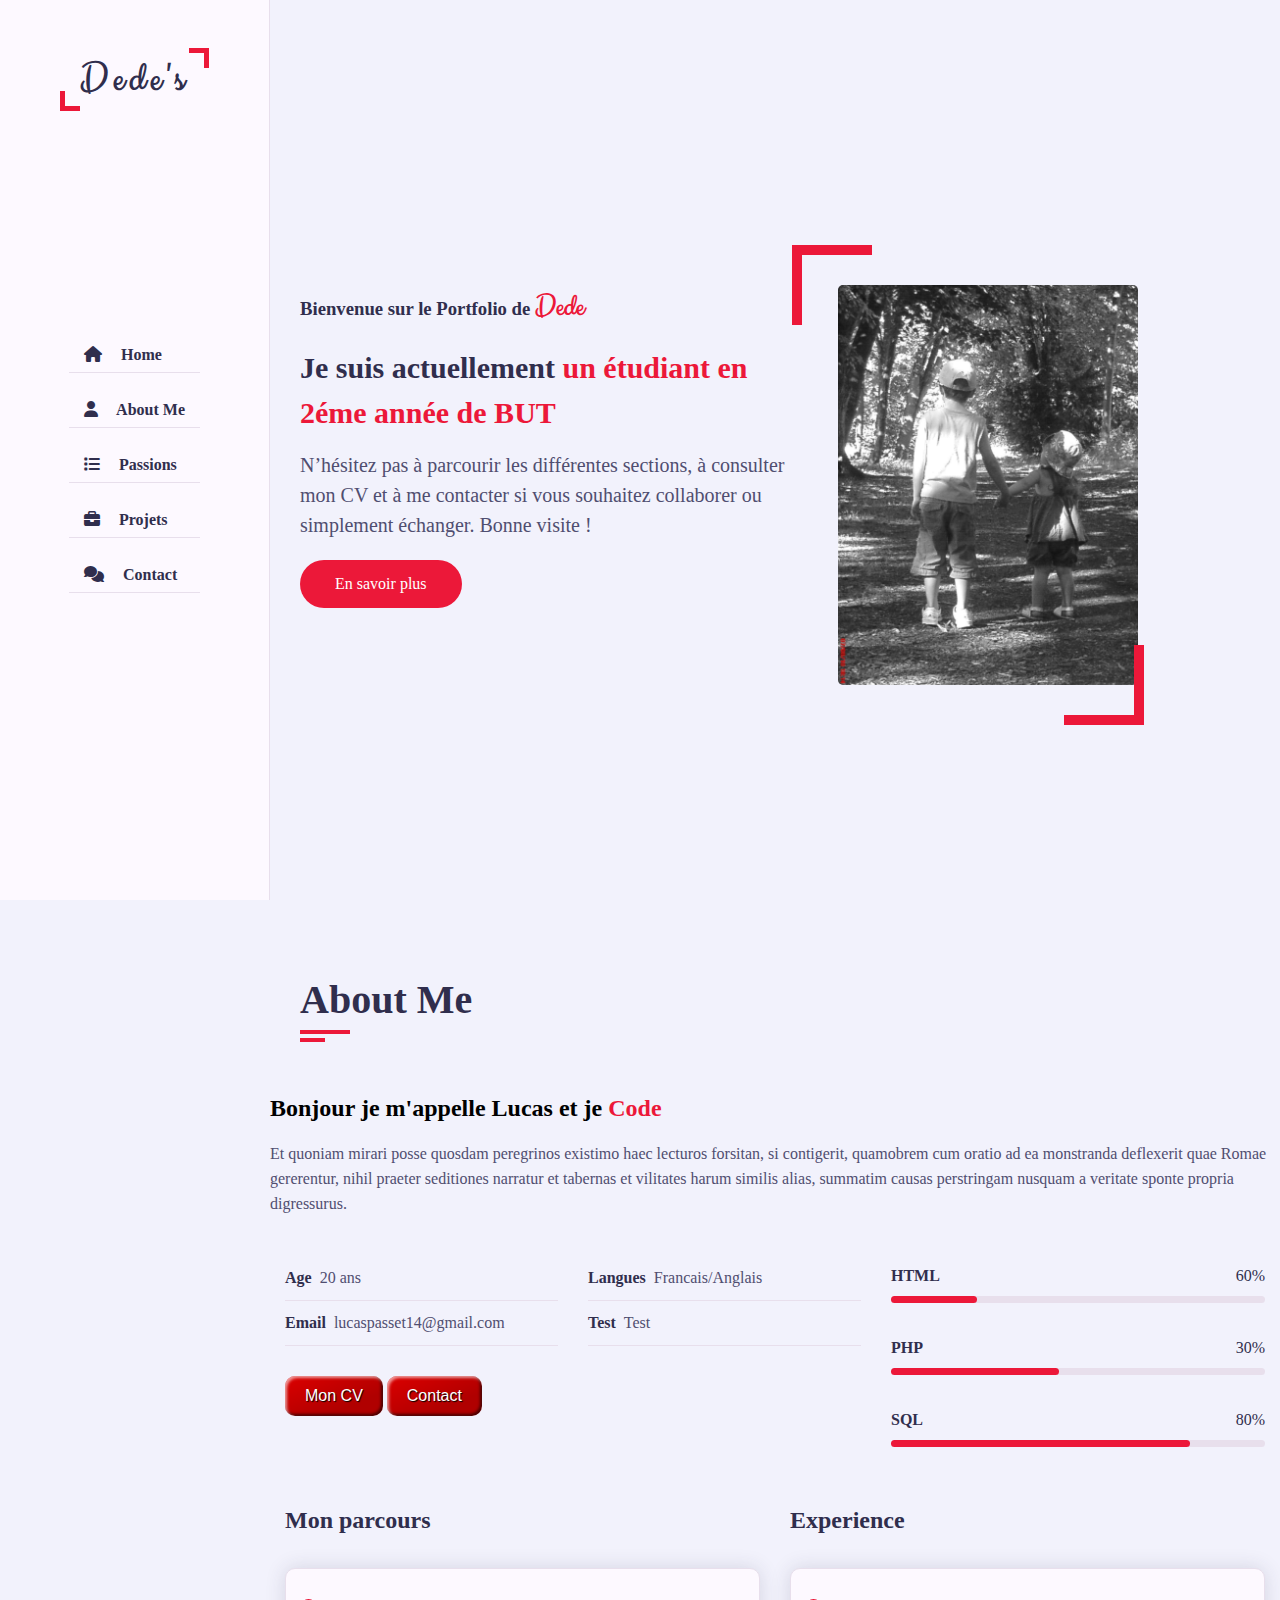
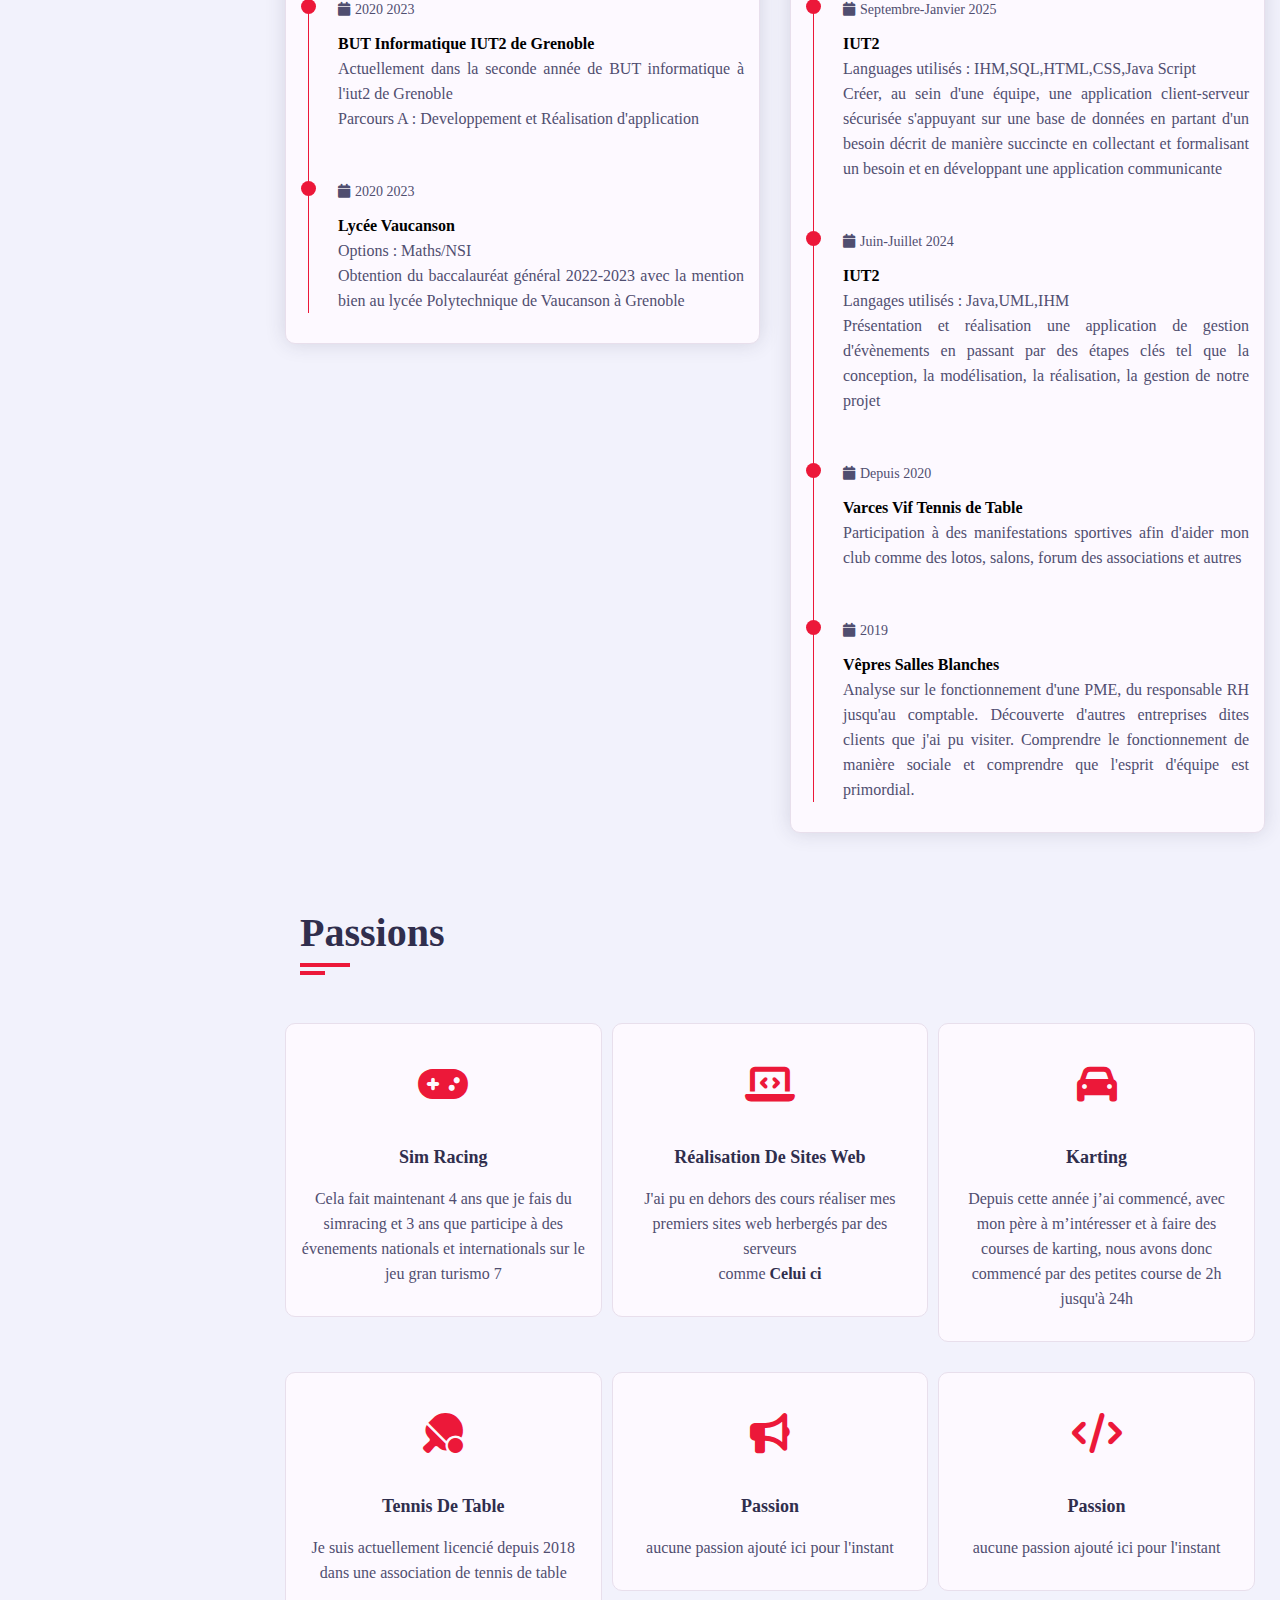
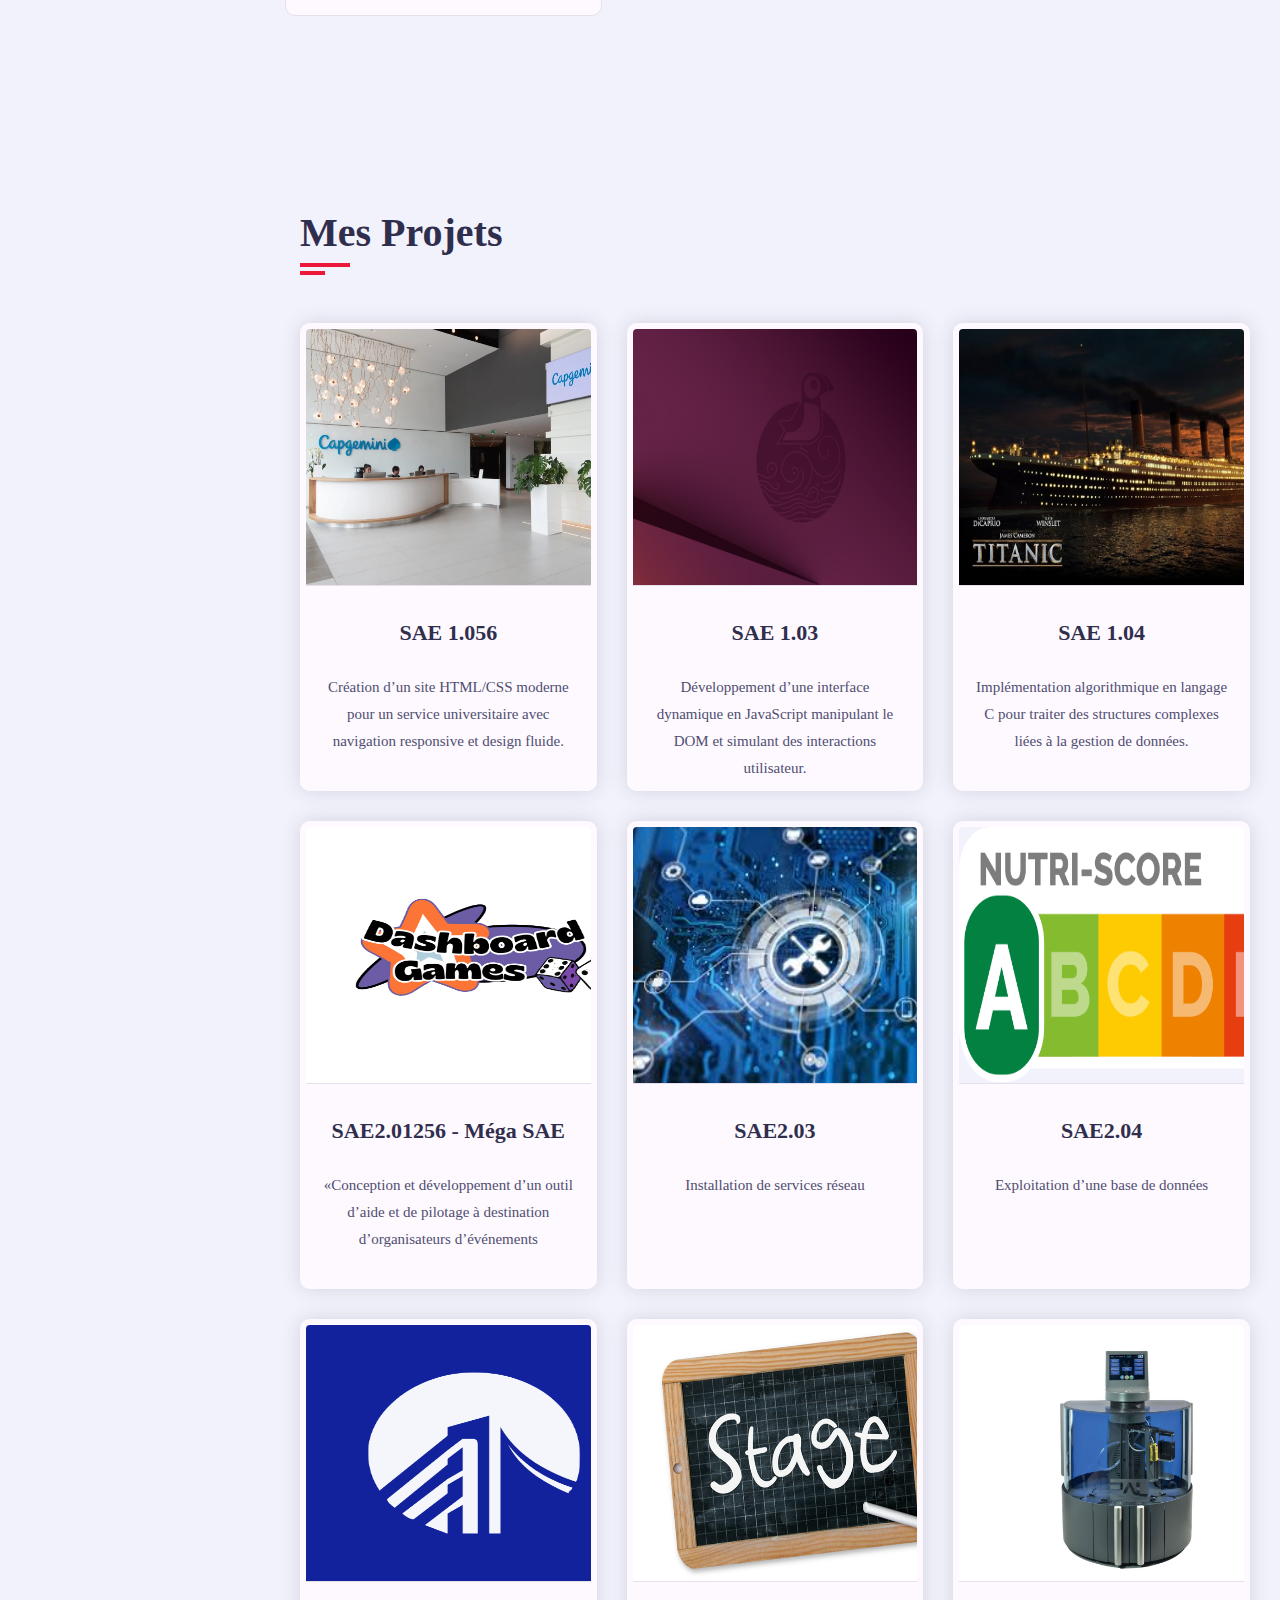
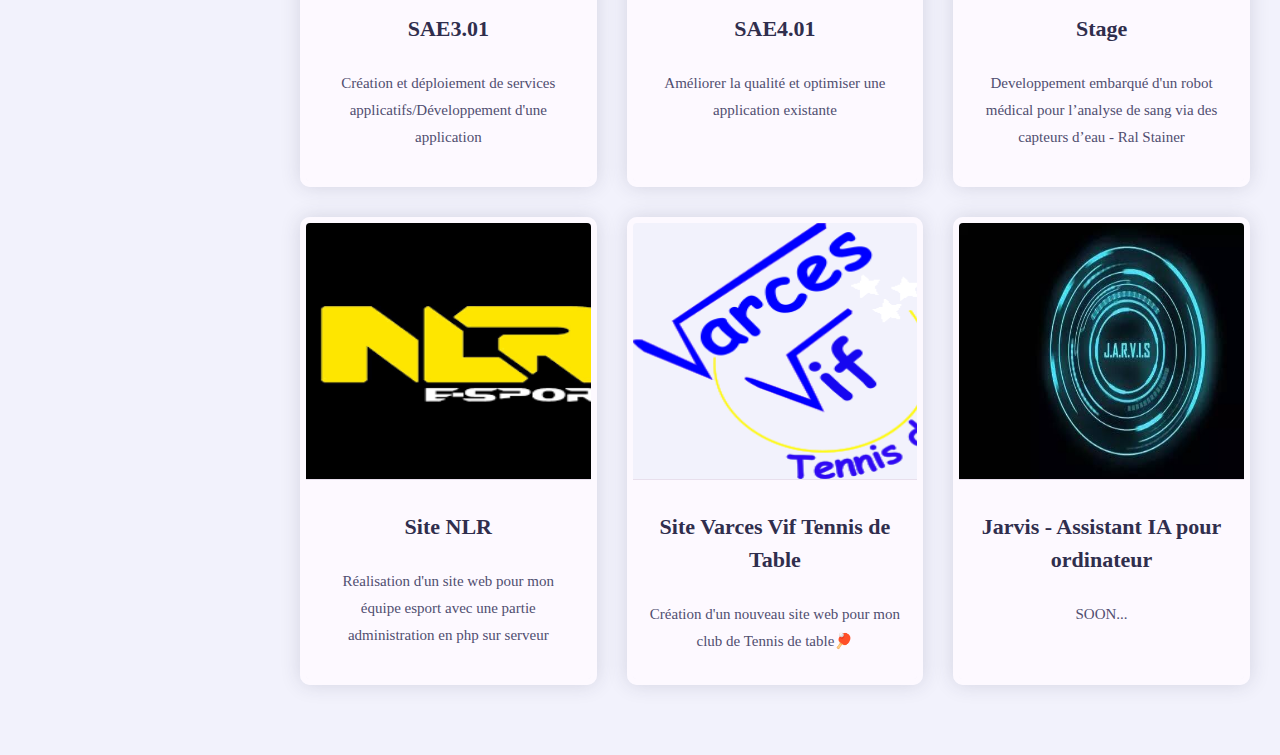
<file: index.html>
<!DOCTYPE html>
<html lang="en">
<head>
    <meta charset="UTF-8">
    <meta name="viewport" content="width=device-width, initial-scale=1.0">
    <title>Document</title>

    <link rel="stylesheet" href="css/styles.css">
    <link rel="stylesheet" href="css/colors.css">
    <link rel="stylesheet" href="https://cdnjs.cloudflare.com/ajax/libs/font-awesome/6.5.1/css/all.min.css">
</head>
<body>

    <div class="main-container">

        <div class="aside">
            <div class="logo">
                <a href=""><span>Dede's</span></a>
            </div>
            <div class="nav-toggler">
                <span></span>
            </div>
            <ul class="nav">
                <li><a href="index.html"><i class="fa fa-home"></i> Home</a></li>
                <li><a href="#about"><i class="fa fa-user"></i> About Me</a></li>
                <li><a href="#passions"><i class="fa fa-list"></i> Passions</a></li>
                <li><a href="#projets"><i class="fa fa-briefcase"></i> Projets</a></li>
                <li><a href="Contact.html"><i class="fa fa-comments"></i> Contact</a></li>

            </ul>
        </div>
            <div class="main-content">
                    <section class="home section ">
                        <div class="container">
                            <div class="row">
                                <div class="home-info padd-15">
                                    <div class="hello"><h3 class="welcome">
                                        Bienvenue sur le Portfolio de <span class="name">Dede</span>
                                    </h3>
                                    <h3 class="my-profession">
                                        Je suis actuellement <span class="typing">un étudiant en 2éme année de BUT</span>
                                    </h3>
                                    <p>N’hésitez pas à parcourir les différentes sections, à consulter mon CV et à me contacter si vous souhaitez collaborer ou simplement échanger. Bonne visite !</p>
                                    <a href="#about" class="about-me">En savoir plus</a>
                                    </div>
                                    
                                </div>
                                <div class="home-img padd-15">
                                    <img src="images/IMG_20230210_131032.jpg" alt="Cover Picture">
                                </div>
                            </div>
                        </div>
                    </section>
                     <!-- A Propos début-->

                     <section class="about section  " id="about">
                        <div class="container">
                            <div class="row">
                                <div class="section-title padd-15" >
                                    <h2>About Me</h2>
                                </div>
                            </div>
                            <div class="row">
                                <div class="about-content">
                                    <div class="row">
                                    <div class="about-text">
                                        <h3>Bonjour je m'appelle Lucas et je <span>Code </span></h3>
                                        <p>Et quoniam mirari posse quosdam peregrinos existimo haec lecturos forsitan, si contigerit, 
                                            quamobrem cum oratio ad ea monstranda deflexerit quae Romae gererentur, 
                                            nihil praeter seditiones narratur et tabernas et vilitates harum similis alias, 
                                            summatim causas perstringam nusquam a veritate sponte propria digressurus.</p>
                                    </div>
                                </div>
                                
                                <div class="row">
                                    <div class="Infos  padd-15">
                                     <div class="row">
                                            <div class="info-item padd-15">
                                               <p> Age <span>20 ans </span></p>
                                            </div>
                                            <div class="info-item padd-15">
                                                <p> Langues <span>Francais/Anglais </span></p>
                                             </div>
                                             <div class="info-item padd-15">
                                                <p> Email <span>lucaspasset14@gmail.com </span></p>
                                             </div>
                                             <div class="info-item padd-15">
                                                <p> Test <span> Test </span></p>
                                             </div>
                                         </div>                  
                                        <div class="row">
                                            <div class="buttons padd-15">
                                               <button class="favorite styled" type="button"><a href="Passet Lucas CV.pdf" download>Mon CV</a></button>
                                                <button class="favorite styled" type="button"><a href="Contact.html" class="btn-hire-me">Contact</a></button>
                                                
                                        </div>

                                            </div>
                                        </div>
                                    <div class="skills padd-15">
                                        <div class="row">
                                            <div class="skill-item padd-15">
                                                <h5>HTML</h5>
                                                <div class="progress">
                                                <div class="progress-in" style="width: 23%;"></div>
                                                <div class="skill-percent">60%</div>
                                                </div>
                                            </div>
                                            </div>
                                            <div class="skill-item ">
                                                <h5>PHP</h5>
                                                <div class="progress">
                                                <div class="progress-in" style="width: 45%;"></div>
                                                <div class="skill-percent">30%</div>
                                            </div>
                                        </div>
                                        <div class="skill-item ">
                                            <h5>SQL</h5>
                                            <div class="progress">
                                            <div class="progress-in" style="width: 80%;"></div>
                                            <div class="skill-percent">80%</div>    
                                        </div>
                                    </div>
                                    </div>
                                    </div>
                                    <div class="row">
                                        <div class="education padd-15">
                                            <h3 class="title">Mon parcours </h3>
                                            <div class="row">
                                            <div class="timeline-box padd-15">
                                                <div class="timeline shadow-dark">
                                                    <!-- timeline item -->
                                                     <div class="timeline-item">
                                                        <div class="circle-dot"></div>
                                                            <h3 class="timeline-date">
                                                                <i class="fa fa-calendar"></i>2020 2023
                                                            </h3>
                                                            <h4 class="timline-title">
                                                                BUT Informatique IUT2 de Grenoble
                                                            </h4>
                                                            <p class="timeline-text">Actuellement dans la seconde année de BUT informatique à l'iut2 de Grenoble
                                                                <br> Parcours A : Developpement et Réalisation d'application 
                                                            </p>                                       
                                                     </div>
                                                     <!-- timeline item -->
                                                     <div class="timeline-item">
                                                        <div class="circle-dot"></div>
                                                            <h3 class="timeline-date">
                                                                <i class="fa fa-calendar"></i>2020 2023
                                                            </h3>
                                                            <h4 class="timline-title">
                                                                Lycée Vaucanson 
                                                            </h4>
                                                            <p class="timeline-text">Options : Maths/NSI <br>
                                            Obtention du baccalauréat général 2022-2023 avec la 
                                            mention bien au lycée Polytechnique de Vaucanson à Grenoble
                                                            </p>                                       
                                                     </div>
                                                    </div>
                                                </div>
                                            </div>

                                        </div>
                                        <div class="experience padd-15">
                                            <h3 class="title">Experience </h3>
                                            <div class="row">
                                                <div class="timeline-box padd-15">
                                                    <div class="timeline shadow-dark">
                                                        <div class="timeline-item">
                                                            <div class="circle-dot"></div>
                                                                <h3 class="timeline-date">
                                                                    <i class="fa fa-calendar"></i>Septembre-Janvier 2025
                                                                </h3>
                                                                <h4 class="timline-title">IUT2   </h4>
                                                                <p class="timeline-text">Languages utilisés : IHM,SQL,HTML,CSS,Java Script <br>
                                                                            Créer, au sein d'une équipe, une application client-serveur sécurisée 
                                                                            s'appuyant sur une base de données en partant d'un besoin décrit de manière succincte en collectant et formalisant un besoin et en développant une application communicante</p>                                     
                                                            
                                                         </div>
                                                        <!-- timeline item -->
                                                         <div class="timeline-item">
                                                            <div class="circle-dot"></div>
                                                                <h3 class="timeline-date">
                                                                    <i class="fa fa-calendar"></i>Juin-Juillet 2024
                                                                </h3>
                                                                <h4 class="timline-title">IUT2                                                                 </h4>
                                                                <p class="timeline-text">Langages utilisés : Java,UML,IHM <br>
                                                                Présentation et réalisation une application de 
                                                                    gestion d'évènements en passant par des étapes clés tel que la conception, la modélisation, la réalisation, la gestion de notre projet</p>                                     
                                                            
                                                         </div>
                                                         <!-- timeline item -->
                                                         <div class="timeline-item">
                                                            <div class="circle-dot"> </div>
                                                                <h3 class="timeline-date">
                                                                    <i class="fa fa-calendar"></i>Depuis 2020
                                                                </h3>
                                                                <h4 class="timline-title">Varces Vif Tennis de Table                                                                </h4>
                                                                <p class="timeline-text">Participation à des manifestations sportives afin d'aider mon club comme des lotos, salons, forum des associations et autres</p>                                     
                                                         </div>
                                                         <!-- timeline item -->
                                                         <div class="timeline-item">
                                                            <div class="circle-dot"> </div>
                                                                <h3 class="timeline-date">
                                                                    <i class="fa fa-calendar"></i>2019
                                                                </h3>
                                                                <h4 class="timline-title">Vêpres Salles Blanches                                                                </h4>
                                                                <p class="timeline-text">Analyse sur le fonctionnement d'une PME, du responsable RH jusqu'au comptable. 
                                                                        Découverte d'autres entreprises dites clients que j'ai pu visiter.
                                                                            Comprendre le fonctionnement de manière sociale et comprendre que l'esprit d'équipe est primordial.</p>                                     
                                                         </div>
                                                        </div>
                                                    </div>
                                                </div>
                                        </div>
                                    </div>
                                  </div>
                                 
                                </div>
                                
                            </div>    
                    </section>
                    <!--About Section End -->

                    <!--Services Section Start -->
                    <section class="service section ">
                        <div class="container">
                            <div class="row">
                                <div class="section-title padd-15">
                                    <h2 id="passions">Passions</h2>
                            </div>
                        </div>
                        <div class="row">
                            <!--Serice item Start-->
                            <div class="service-item">
                                <div class="service-item-inner">
                                    <div class="icon">
                                        <i class="fa fa-gamepad"></i>
                                    </div>
                                    <h4>Sim Racing</h4>
                                    <p>Cela fait maintenant 4 ans que je fais du simracing et 3 ans que participe à des évenements nationals et internationals 
                                        sur le jeu gran turismo 7 
                                    </p>
                                </div>
                            </div>
                             <!--Serice item End-->
                             <!--Serice item Start-->
                            <div class="service-item">
                                <div class="service-item-inner">
                                    <div class="icon">
                                        <i class="fa fa-laptop-code"></i>
                                    </div>
                                    <h4>Réalisation de sites web</h4>
                                    <p>J'ai pu en dehors des cours réaliser mes premiers sites web herbergés par des serveurs 
                                        <br>comme <a href="https://www.nlresport.fr">Celui ci </a>
                                    </p>
                                </div>
                            </div>
                             <!--Serice item End-->
                             <!--Serice item Start-->
                            <div class="service-item">
                                <div class="service-item-inner">
                                    <div class="icon">
                                        <i class="fa fa-car"></i>
                                    </div>
                                    <h4>Karting</h4>
                                    <p>   Depuis cette année j’ai commencé, avec mon père à m’intéresser et à faire des courses de karting, nous avons donc commencé par des petites
           course de 2h jusqu'à 24h
          </p>
                                </div>
                            </div>
                             <!--Serice item End-->
                             <!--Serice item Start-->
                            <div class="service-item">
                                <div class="service-item-inner">
                                    <div class="icon">
                                        <i class="fa fa-table-tennis"></i>
                                    </div>
                                    <h4>Tennis de Table</h4>
                                    <p>  Je suis actuellement licencié depuis 2018 
            dans une association de tennis de table
         </p>
                                </div>
                            </div>
                             <!--Serice item End-->
                             <!--Serice item Start-->
                            <div class="service-item">
                                <div class="service-item-inner">
                                    <div class="icon">
                                        <i class="fa fa-bullhorn"></i>
                                    </div>
                                    <h4>Passion</h4>
                                    <p>aucune passion ajouté ici pour l'instant
                                    </p>
                                </div>
                            </div>
                             <!--Serice item End-->
                              <!--Serice item Start-->
                            <div class="service-item">
                                <div class="service-item-inner">
                                    <div class="icon">
                                        <i class="fa fa-code"></i>
                                    </div>
                                    <h4>Passion</h4>
                                    <p>aucune passion ajouté ici pour l'instant
                                    </p>
                                </div>
                            </div>
                             <!--Serice item End-->

                        </div>
                        </div>
                    </section>
                    <!--Services Section End -->
                    <!--Portfolio Section Start -->
                <!--Portfolio Section Start -->
<!--Portfolio Section Start -->
<section class="portfolio section" id="portfolio">
    <div class="container">
        <div class="row">
            <div class="section-title padd-15">
                <h2 id="projets">Mes Projets</h2>
            </div>
        </div>
        <div class="row">
            <!-- Projet 1 -->
            <div class="portfolio-item padd-15">
                <div class="portfolio-item-inner shadow-dark">
                    <div class="portfolio-img">
                        <a href="SAE1.056.html">
                        <a href="projet.html?id=SAE1.056"><img src="images/SAE1.056.jpg" alt="SAE 1.056"></a>
                        </a>
                        <div class="project-description">
                            <h4>SAE 1.056</h4>
                            <p>Création d’un site HTML/CSS moderne pour un service universitaire avec navigation responsive et design fluide.</p>
                        </div>
                    </div>
                </div>
            </div>

            <!-- Projet 2 -->
            <div class="portfolio-item padd-15">
                <div class="portfolio-item-inner shadow-dark">
                    <div class="portfolio-img">
                    <a href="projet.html?id=SAE1.03"><img src="images/SAE1.03.jpg" alt="SAE 1.056"></a>
                        </a>
                        <div class="project-description">
                            <h4>SAE 1.03</h4>
                            <p>Développement d’une interface dynamique en JavaScript manipulant le DOM et simulant des interactions utilisateur.</p>
                        </div>
                    </div>
                </div>
            </div>

            <!-- Projet 3 -->
            <div class="portfolio-item padd-15">
                <div class="portfolio-item-inner shadow-dark">
                    <div class="portfolio-img">
                        <a href="projet.html?id=SAE1.04"><img src="images/SAE1.04.jpg" alt="SAE 1.056"></a>
                        </a>
                        <div class="project-description">
                            <h4>SAE 1.04</h4>
                            <p>Implémentation algorithmique en langage C pour traiter des structures complexes liées à la gestion de données.</p>
                        </div>
                    </div>
                </div>
            </div>
        </div>
        <div class="row">
            <!-- Projet 1 -->
            <div class="portfolio-item padd-15">
                <div class="portfolio-item-inner shadow-dark">
                    <div class="portfolio-img">
                        <a href="projet.html?id=SAE2.01256"><img src="images/SAE2.01256.png" alt="SAE2.01256 - Méga SAE"></a>
                        </a>
                        <div class="project-description">
                            <h4>SAE2.01256 - Méga SAE</h4>
                                <p>«Conception et développement d’un outil d’aide et de pilotage à destination d’organisateurs d’événements
                            </p>
                        </div>
                    </div>
                </div>
            </div>
            <!-- Fin Projet !-->
             <div class="portfolio-item padd-15">
                <div class="portfolio-item-inner shadow-dark">
                    <div class="portfolio-img">
                        <a href="projet.html?id=SAE2.03"><img src="images/SAE2.03.png" alt="SAE2.03"></a>
                        </a>
                        <div class="project-description">
                            <h4>SAE2.03</h4>
                                <p> Installation de services réseau
                            </p>
                        </div>
                    </div>
                </div>
            </div>
            <div class="portfolio-item padd-15">
                <div class="portfolio-item-inner shadow-dark">
                    <div class="portfolio-img">
                        <a href="projet.html?id=SAE2.04"><img src="images/SAE2.04.png" alt="SAE2.04"></a>
                        </a>
                        <div class="project-description">
                            <h4>SAE2.04</h4>
                                <p>Exploitation d’une base de données
                            </p>
                        </div>
                    </div>
                </div>
            </div>
        </div>
        <div class="row">
            <div class="portfolio-item padd-15">
                <div class="portfolio-item-inner shadow-dark">
                    <div class="portfolio-img">
                        <a href="projet.html?id=SAE3.01"><img src="images/SAE3.01.png" alt="SAE3.01"></a>
                        </a>
                        <div class="project-description">
                            <h4>SAE3.01</h4>
                                <p>Création et déploiement de services applicatifs/Développement d'une application
                            </p>
                        </div>
                    </div>
                </div>
            </div>
            <div class="portfolio-item padd-15">
                <div class="portfolio-item-inner shadow-dark">
                    <div class="portfolio-img">
                        <a href="projet.html?id=SAE4.01"><img src="images/SAE4.01.png" alt="SAE 1.056"></a>
                        </a>
                        <div class="project-description">
                            <h4>SAE4.01</h4>
                                <p>Améliorer la qualité et optimiser une application existante
                            </p>
                        </div>
                    </div>
                </div>
            </div>
            <div class="portfolio-item padd-15">
                <div class="portfolio-item-inner shadow-dark">
                    <div class="portfolio-img">
                        <a href="projet.html?id=Stage"><img src="images/Stage.png" alt="SAE 1.056"></a>
                        </a>
                        <div class="project-description">
                            <h4>Stage</h4>
                                <p>Developpement embarqué d'un robot médical 
                                    pour l’analyse de sang via des capteurs d’eau - Ral Stainer
                            </p>
                        </div>
                    </div>
                </div>
            </div>
            </div>
                    <div class="row">

             <div class="portfolio-item padd-15">
                <div class="portfolio-item-inner shadow-dark">
                    <div class="portfolio-img">
                        <a href="projet.html?id=NLR"><img src="images/NLR.png" alt="NLR Site Web"></a>
                        </a>
                        <div class="project-description">
                            <h4>Site NLR</h4>
                                <p>Réalisation d'un site web pour mon équipe esport avec une partie administration 
                                    en php sur serveur 
                            </p>
                        </div>
                    </div>
                </div>
                
            </div>
            <div class="portfolio-item padd-15">
                <div class="portfolio-item-inner shadow-dark">
                    <div class="portfolio-img">
                        <a href="projet.html?id=VVTT"><img src="images/VVTT.png" alt="Varces Vif Tennis de Table"></a>
                        </a>
                        <div class="project-description">
                            <h4>Site Varces Vif Tennis de Table</h4>
                                <p>Création d'un nouveau site web pour mon club de Tennis de table🏓 
                            </p>
                        </div>
                    </div>
                </div>
                
            </div>
            <div class="portfolio-item padd-15">
                <div class="portfolio-item-inner shadow-dark">
                    <div class="portfolio-img">
                        <a href="projet.html?id=Jarvis"><img src="images/Jarvis.png" alt="Jarvis "></a>
                        </a>
                        <div class="project-description">
                            <h4>Jarvis - Assistant IA pour ordinateur</h4>
                                <p>SOON...
                            </p>
                        </div>
                    </div>
                </div>
                
            </div>
        </div>
        
    </div>
</section>
<!--Portfolio Section End -->

<!--Portfolio Section End -->

                    <!--Portfolio Section End -->
                    <!--Contact Us Start -->
                    <!--Portfolio Section End -->
        </div>
    </div>
</div>
<script> scr='scripts.js'</script>

</body>
</html>
</file>
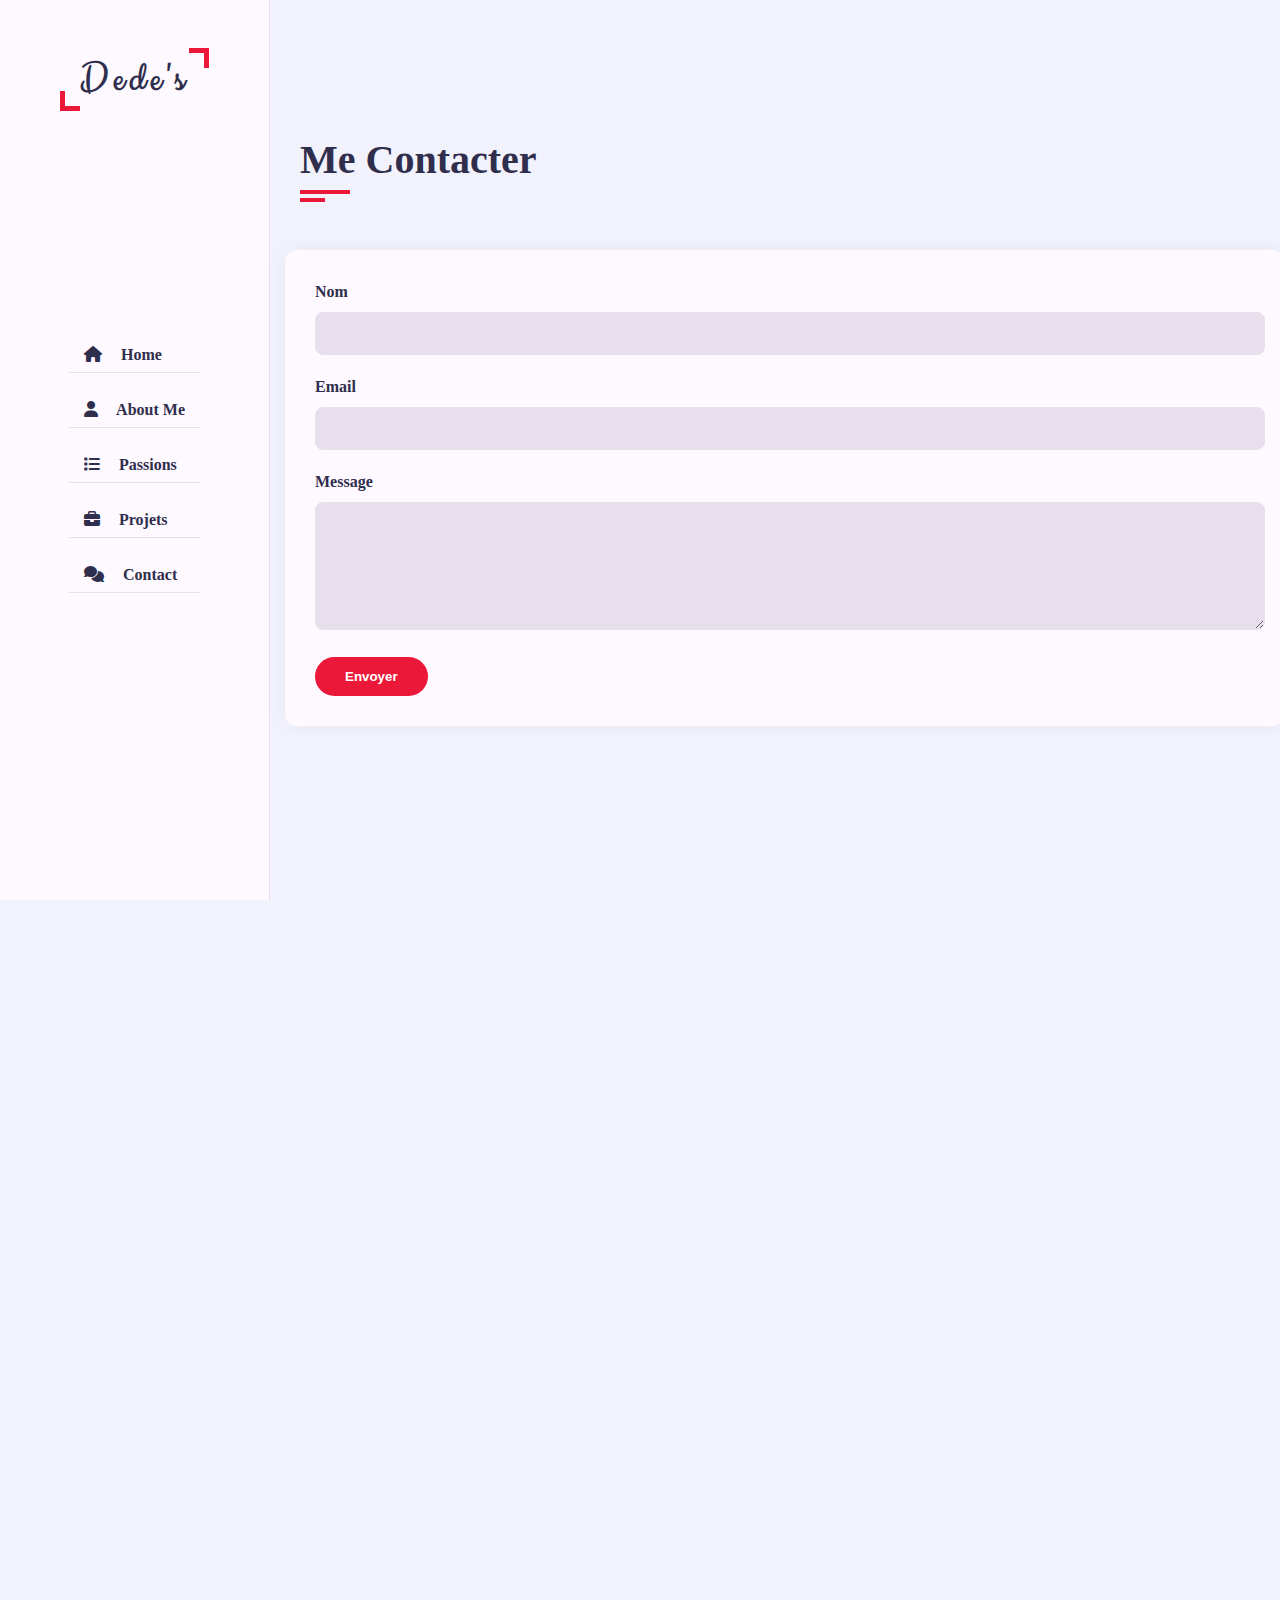
<file: Contact.html>
<!DOCTYPE html>
<html lang="fr">
<head>
  <meta charset="UTF-8" />
  <meta name="viewport" content="width=device-width, initial-scale=1.0" />
  <title>Contactez moi !</title>
  <link rel="stylesheet" href="css/styles.css" />
  <link rel="stylesheet" href="css/colors.css" />
  <link rel="stylesheet" href="https://cdnjs.cloudflare.com/ajax/libs/font-awesome/6.5.1/css/all.min.css" />
</head>
<body>
  <div class="main-container">
    <div class="aside">
      <div class="logo">
        <a href="index.html"><span>Dede's</span></a>
      </div>
      <ul class="nav">
                <li><a href="index.html"><i class="fa fa-home"></i> Home</a></li>
                <li><a href="#about"><i class="fa fa-user"></i> About Me</a></li>
                <li><a href="#passions"><i class="fa fa-list"></i> Passions</a></li>
                <li><a href="#projets"><i class="fa fa-briefcase"></i> Projets</a></li>
                <li><a href="Contact.html"><i class="fa fa-comments"></i> Contact</a></li>

            </ul>
    </div>

    <div class="main-content">
      <section class="contact section">
        <div class="container">
          <div class="row">
            <div class="section-title padd-15">
              <h2>Me Contacter</h2>
            </div>
          </div>
          <div class="row">
            <form   action="https://formspree.io/f/mgvkjrva" method="POST" class="contact-form padd-15">
              <div class="form-group">
                <label>Nom</label>
                <input type="text" name="nom" required />
              </div>
              <div class="form-group">
                <label>Email</label>
                <input type="email" name="email" required />
              </div>
              <div class="form-group">
                <label>Message</label>
                <textarea name="message" rows="6" required></textarea>
              </div>
              <button type="submit" class="btn">Envoyer</button>
            </form>
          </div>
        </div>
      </section>
    </div>
  </div>
</body>
</html>
</file>
<file: css/styles.css>
@import url('https://fonts.googleapis.com/css2?family=Clicker+Script&family=Poppins:wght@200;300;400;500;600;700&display=swap');
:root{
    --bg-black-900:#f2f2fc;
    --bg-black-100:#fdf9ff;
    --bg-black-50:#e8dfec;
    --text-black-900:#302e4d;
    --text-black-700:#504e70;
}

a{
    text-decoration: none;
    color: #fff; 
}

body{
    margin: 0;
    padding: 0;
    line-height: 1.5;
    font-size: 16px;
    font-family: 'Poppins' sans-serif;
    background-color: var(--bg-black-900);
}
*{
    margin: 0;
    padding: 0;
    outline: none;
    text-decoration: none;
    box-sizing: border-box;
}

::before,::after{
    box-sizing: border-box;
}
ul {
    list-style: none;
}


.section{
    min-height: 100vh;
    display: block;
    padding: 0 30px;
    opacity: 1;
}

.hidden{
    display: none !important;
}

.main-content{
    height: 3700px;
    padding-left: 270px;
    background:var(--bg-black-900);

}


.main-content-projet{
    height: auto;
    width: 100%;
    padding-left: 300px;
    background:var(--bg-black-900);
}



.container {
    max-width: 1100px;
    width: 100%;
    margin: auto;
}

.section .container{
    padding-top: 60px;
    padding-top: 70px;  
}

.section-title{
    flex:0 0 100%;
    max-width: 100%;
    margin-bottom: 60px;
}

.section-title h2{
    font-size: 40px;
    color: var(--text-black-900);
    font-weight: 700;
    position: relative;
}

.section-title h2::before{
    content:'';
    height: 4px;
    width: 50px;
    background-color: var(--skin-color);
    position: absolute;
    top: 100%;
    left:0;
}

.section-title h2::after{
    content:'';
    height: 4px;
    width: 25px;
    background-color: var(--skin-color);
    position: absolute;
    top: 100%;
    left:0;
    margin-top:8px;
}



.row {
    display: flex;
    flex-wrap: wrap;
    margin-left: -15px;
    margin-right: -15px ;
    position: relative;
}

.about-me{
    font-size: 16px;
    font-weight: 500;
    padding: 12px 35px;
    color: white;
    border-radius: 40px;
    display: inline-block;
    white-space: nowrap;
    background: var(--skin-color);
    transition: all 0.3s ease;
    border: none;
}

.about-me:hover
{
    transform: scale(1.05);
}

.padd-15{
    padding-left: 15px;
    padding-right: 15px;
} 

.shadow-dark {
    box-shadow: 0 0 20px rgba(48 ,46 ,77 ,0.15)
}
.aside{
    width: 270px;
    background:var(--bg-black-100);
    position: fixed;
    left: 0;
    top: 0;
    padding: 30px;
    height: 100%;
    border-right: 1px solid var(--bg-black-50);
    display: flex;
    justify-content: center;
    align-items: center;
    z-index: 10;
    }
.aside .logo 
{
    position: absolute;
    top : 50px;
    font-size: 30px;
    text-transform: capitalize;
}
.aside .logo a 
{
    color: var(--text-black-900);
    font-weight: 700;
    padding: 15px 20px;
    font-size: 30px;
    letter-spacing: 5px;
    position: relative;
}
.aside .logo a span {
    font-family: 'Clicker Script',cursive;
    font-size: 40px;
}
.aside .logo a::before
{
    content: '';
    position: absolute;
    width: 20px;
    height: 20px;
    border-bottom: 5px solid var(--skin-color);
    border-left: 5px solid var(--skin-color);
    bottom:  0;
    left: 0;
}
.aside .logo a::after
{
    content: '';
    position: absolute;
    width: 20px;
    height: 20px;
    border-top: 5px solid var(--skin-color);
    border-right: 5px solid var(--skin-color);
    top: 0;
    right: 0;
}

.aside .nav-toggler{
    height: 40px;
    width: 45px;
    border :1px solid var(--bg-black-50);
    cursor: pointer;
    position: fixed;
    left:300px;
    top: 20px;
    border-radius: 5px;
    background: var(--bg-black-100);
    display: none;
    align-items: center;
    justify-content: center;
}

.aside .nav-toggler span
{
    height: 2px;
    width: 18px;
    background-color: var(--skin-color);
    display: inline-block;
}
.aside .nav{
    margin-top: 50px;
}
.aside .nav li {
    margin-bottom: 20px;
    display: block;
}
.aside .nav li a {
    font-size: 16px;
    font-weight: 600;
    display: block;
    border-bottom: 1px solid var(--bg-black-50);
    color: var(--text-black-900);
    padding: 5px 15px;
}

.aside .nav li a.active {
    color: var(--skin-color);
}

.aside .nav li a i {
    margin-right: 15px;
}

/* home */

.home {
    width: 90%;
    min-height: 100vh;
    display: flex;
    color : var(--text-black-900);
}

.home .home-info 
{
    flex: 0 0 60%;
    display: flex;
    max-width: 60%; 
}

h3.hello {
    font-size: 28px;
    margin: 15px 0;
}

.hello .welcome span{
    font-family: 'Clicker Script',cursive;
    font-size: 30px;
    font-weight: 700;
    color:var(--skin-color);
}

.hello .my-profession{
    font-size: 30px;
    margin: 15px 0;
}

.typing{
    color: var(--skin-color);
}

.home-info p {
    margin-bottom: 20px;
    font-size: 20px;
    color: var(--text-black-700);
}

.home .home-img {

display: flex;
flex: 0 0 40%;
max-width: 40%;
text-align: center;
position: relative;

}

.home-img::after{
    content: '';
    position: absolute;
    height: 80px;
    width: 80px;
    border-bottom: 10px solid var(--skin-color);
    border-right: 10px solid var(--skin-color);
    right: 20px;
    bottom: -40px;
    
}

.home-img::before{
    content: '';
    position: absolute;
    height: 80px;
    width: 80px;
    border-top: 10px solid var(--skin-color);
    border-left: 10px solid var(--skin-color);
    left:-20px;
    top:-40px;
    
}

.home .home-img img {
    height: 400px;
    border-radius: 5px;
    margin: auto;
}

/* About */

.about .about-content{
    flex: 0 0 100%;
    max-width: 100%;
}

.about .about-content .about-text{
    flex : 0 0 100%;
    max-width: 100%;
}

.about .about-content .about-text h3{
    font-size: 24px;
    margin-bottom:15px;
    font-weight: 700;
    color: var (--text-black-900);
}

.about .about-content .about-text h3 span {
    color: var(--skin-color);
}


.about .about-content .about-text p {
        font-size: 16px;
        line-height: 25px;
        color: var(--text-black-700);
}

.about .about-content .Infos{
    flex: 0 0 60%;
    max-width: 60%;
    margin-top: 40px;

}

.about .about-content .Infos .info-item
{
    flex: 0 0 50%;
    max-width: 50%;
}

.about .about-content .Infos .info-item p 
{
    font-weight: 600;
    padding: 10px 0;
    font-size: 16px;
    color: var(--text-black-900);
    border-bottom: 1px solid var(--bg-black-50);
}

.about .about-content .Infos .info-item p span{
    font-weight: 400;
    color: var(--text-black-700);
    margin-left: 4px;
    display: inline-block;
}

.about .about-content .Infos .buttons{
    margin-top: 30px;   
    text-decoration: none;
    
}



.about .about-content .Infos .buttons .btn{
    margin-right: 15px;
    margin-top: 10px;
}



.about .about-content .skills{
    flex: 0 0 40%;
    max-width: 40%;
    margin-top: 40px;
}

.about .about-content .skills .skill-item {
    flex: 0 0 100%;
    max-width: 100%;

}

.about .about-content .skills .skill-item h5 {
    line-height: 40px;
    font-weight: 600;
    font-size: 16px;
    color: var(--text-black-900);
    text-transform: capitalize;
}

.about .about-content .skills .skill-item .progress {
        background-color: var(--bg-black-50);
        height: 7px;
        border-radius: 4px;
        width: 100%;
        position: relative;
}

.about .about-content .skills .skill-item  {
        margin-bottom: 25px;
}

.about .about-content .skills .skill-item .progress .progress-in {
        position: absolute;
        left: 0;
        top: 0;
        height: 100%;
        border-radius: 4px;
        background-color: var(--skin-color);
}

.about .about-content .skills .skill-item .skill-percent{
    position: absolute;
    right: 0;
    color: var(--text-black-900);
    top :-40px;
    font-weight: 400;
    line-height: 40px;
}

.about .about-content .education,
.about .about-content .experience {

    flex: 0 0 50%;
    max-width: 50%;
    margin-top: 30px;
}

.about .about-content h3.title 
{
    font-size: 24px;
    margin-bottom: 30px;
    font-weight: 700;
    color: var(--text-black-900);
}
.about .about-content .timeline-box{
    flex: 0 0 100%;
    max-width: 100%;
}

.about .about-content .timeline{
    background-color: var(--bg-black-100);
    padding: 30px 15px;
    border: 1px solid var(--bg-black-50);
    border-radius: 10px;
    width: 100%;
    position: relative;

}

.about .about-content .timeline .timeline-item {
    position: relative;
    padding-left: 37px;
    padding-bottom: 50px;
}

.about .about-content .timeline .timeline-item:last-child {
    padding-bottom: 0;
}

.about .about-content .timeline .timeline-item::before {
    content: '';
    width: 1px;
    position: absolute;
    height: 100%;
    left: 7px;
    top: 0px;
    background-color: var(--skin-color);
}

.about .about-content .timeline .circle-dot {
    position: absolute;
    left: 0;
    top: 0;
    height: 15px;
    width: 15px;
    border-radius: 50%;
    background-color: var(--skin-color);
}

.about .about-content .timeline .timeline-date {
    font-weight: 400;
    font-size: 14px;
    margin-bottom: 12px;
    color: var(--text-black-700);
}

.about .about-content .timeline .timeline-date .fa {
    margin-right: 5px;

}

.about .about-content .timeline .timeline-title {
    font-weight: 700;
    font-size: 18px;
    margin-bottom: 15px;
    text-transform: capitalize;
    color: var(--text-black-900);
}

.about .about-content .timeline .timeline-text {
    line-height: 25px;
    font-size: 16px;
    text-align: justify;
    color: var(--text-black-700);

}

/* service */ 

.service .container 
{ 
    padding-bottom: 40px;
}
.service .service-item 
{
    margin-bottom: 30px;
    flex : 0 0 33.33%;
    max-width: 33.33%;

}

.service .service-item .service-item-inner
{
    background-color: var(--bg-black-100);
    border: 1px solid var(--bg-black-50);
    border-radius: 10px;
    padding: 30px 15px;
    margin-right: 10px;
    text-align: center;
    transition: all 0.3S ease;
}

.service .service-item .service-item-inner:hover
{
    box-shadow: 0 0 20px rgba(48 ,46 ,77 ,0.15);
}

.service .service-item .service-item-inner .icon 
{
    height: 60px;
    width: 60px;
    border-radius: 50%;
    display: block;
    margin: 0 auto 30px;
    text-align: center;
    transition: all 0.3S ease;

}

.service .service-item .service-item-inner .icon .fa {
    font-size: 40px;
    line-height: 60px;
    color: var(--skin-color);
    transition: all 0.3s ease;
}
.service .service-item .service-item-inner:hover .icon {
    background: var(--skin-color);
}

.service .service-item .service-item-inner:hover .icon  .fa{
    font-size: 25px;
    color: #fff;
}

.service .service-item .service-item-inner h4 
{
    font-size: 18px;
    margin-bottom: 15px;
    color: var(--text-black-900);
    font-weight: 700;
    text-transform: capitalize;
}

.service .service-item .service-item-inner p 
{
    font-size: 16px;
    color: var(--text-black-700);
    line-height: 25px;
}

.service .service-item .service-item-inner a 
{
    color: var(--text-black-900);
    font-weight: 700;
}


/* portfolio */ 

.portfolio .container
{
    padding-bottom: 40px;
}

.portfolio .portfolio-heading
{
    flex: 0 0 100%;
    max-width: 100%;
    margin-bottom: 40px;

}

.portfolio .portfolio-heading h2 
{
    color: var(--text-black-900);
    font-weight: 500;
}

.portfolio .portfolio-item{
    flex: 0 0 33%;
    max-width: 33.33%;
    margin-bottom: 30px;
}

.portfolio .portfolio-item-inner {
    border: 6px solid var(--bg-black-100);
    border-radius: 10px;
    overflow: hidden;
    cursor: pointer;
}

.portfolio .portfolio-item-inner .portfolio-img img {
    width:21rem;
    height: 16rem;
    display: block;
}

.portfolio-img:hover{
    scale: 1.05;
    color: white;
    background-color: var(--skin-color);
}


.styled {
    border: 0;
    line-height: 2.5;
    padding: 0 20px;
    font-size: 1rem;
    text-align: center;
    color: #fff;
    text-shadow: 1px 1px 1px #000;
    border-radius: 10px;
    background-color: rgba(220, 0, 0, 1);
    background-image: linear-gradient(to top left,
      rgba(0, 0, 0, 0.2),
      rgba(0, 0, 0, 0.2) 30%,
      rgba(0, 0, 0, 0)
    );
    box-shadow:
      inset 2px 2px 3px rgba(255, 255, 255, 0.6),
      inset -2px -2px 3px rgba(0, 0, 0, 0.6);
  }
  
  .styled:hover {
    background-color: rgba(255, 0, 0, 1);
  }
  
  .styled:active {
    box-shadow:
      inset -2px -2px 3px rgba(255, 255, 255, 0.6),
      inset 2px 2px 3px rgba(0, 0, 0, 0.6);
  }


/* PARTIE PROJETS */

.project-description {
    height: 200px;
    padding: 15px;
    background-color: var(--bg-black-100);
    border-top: 1px solid var(--bg-black-50);
    color: var(--text-black-700);
    text-align: left;
    transition: background 0.5s ease-in-out;
}

.project-description h4 {
    text-align: center;
    margin: 15px 5px 15px;
    font-size: 22px;
    color: var(--text-black-900);
}

.project-description p {
    margin-top: 25px;
    font-size: 15px;
    line-height: 1.8;
    text-align: center;
}

.portfolio-item-inner:hover .project-description {
    background-color: var(--skin-color);
    color: white;
}
.portfolio-item-inner:hover .project-description h4,
.portfolio-item-inner:hover .project-description p {
    color: white;
}

/*=============*/
/* PAGE PROJET */
/*=============*/

.project-wrapper {
  max-width: 1000px;
  margin: 80px auto;
  padding: 40px 30px;
  background-color: var(--bg-black-100);
  border-radius: 12px;
  box-shadow: 0 0 25px rgba(0,0,0,0.08);
}

.project-wrapper img {
  width: 700px;
  width: 500px;
  align-items: center;
  border-radius: 10px;
  margin-bottom: 30px;
}

.project-wrapper h1 {
  font-size: 30px;
  color: var(--text-black-900);
  margin-bottom: 15px;
}

.project-wrapper .tags span {
  background-color: var(--skin-color);
  color: white;
  padding: 6px 12px;
  border-radius: 25px;
  font-size: 14px;
  margin-right: 10px;
  display: inline-block;
}

.project-wrapper p {
  font-size: 16px;
  line-height: 1.8;
  color: var(--text-black-700);
  margin-top: 20px;
}

.back-button {
  display: inline-block;
  margin-top: 30px;
  padding: 12px 25px;
  background-color: var(--skin-color);
  color: white;
  border-radius: 30px;
  text-decoration: none;
  font-weight: bold;
  transition: background-color 0.3s;
}

.back-button:hover {
  background-color: #b5102c;
}

.breadcrumb {
  font-size: 14px;
  margin-bottom: 20px;
  color: var(--skin-color);
}

.breadcrumb a {
  text-decoration: none;
  color: var(--skin-color);
  font-weight: 600;
}

.breadcrumb span {
  font-weight: bold;
  color: var(--skin-color);
}



/*=============*/
/* PAGE CONTACT */
/*=============*/

.contact.section {
  padding: 60px 30px;
}

.contact-form {
  max-width: 1000px;
  margin: auto;
  background-color: var(--bg-black-100);
  padding: 30px;
  border-radius: 12px;
  box-shadow: 0 0 20px rgba(0, 0, 0, 0.05);
}

.contact-form .form-group {
  margin-bottom: 20px;
}

.contact-form label {
  display: block;
  font-weight: bold;
  color: var(--text-black-900);
  margin-bottom: 8px;
}

.contact-form input[type="text"],
.contact-form input[type="email"],
.contact-form textarea {
  width: 950px;
  padding: 12px 15px;
  border: 1px solid var(--bg-black-50);
  border-radius: 8px;
  background-color: var(--bg-black-50);
  color: var(--text-black-700);
  font-size: 15px;
  outline: none;
  transition: 0.3s ease;
}

.contact-form input:focus,
.contact-form textarea:focus {
  border-color: var(--skin-color);
  background-color: #fff;
}

.contact-form textarea {
  resize: vertical;
  min-height: 120px;
}

.contact-form .btn {
  display: inline-block;
  background-color: var(--skin-color);
  color: #fff;
  padding: 12px 30px;
  font-weight: bold;
  border: none;
  border-radius: 25px;
  cursor: pointer;
  transition: 0.3s ease;
}

.contact-form .btn:hover {
  background-color: #c91530;
}
</file>
<file: css/colors.css>
:root
{
    --skin-color:#ec1839;
}
</file>
